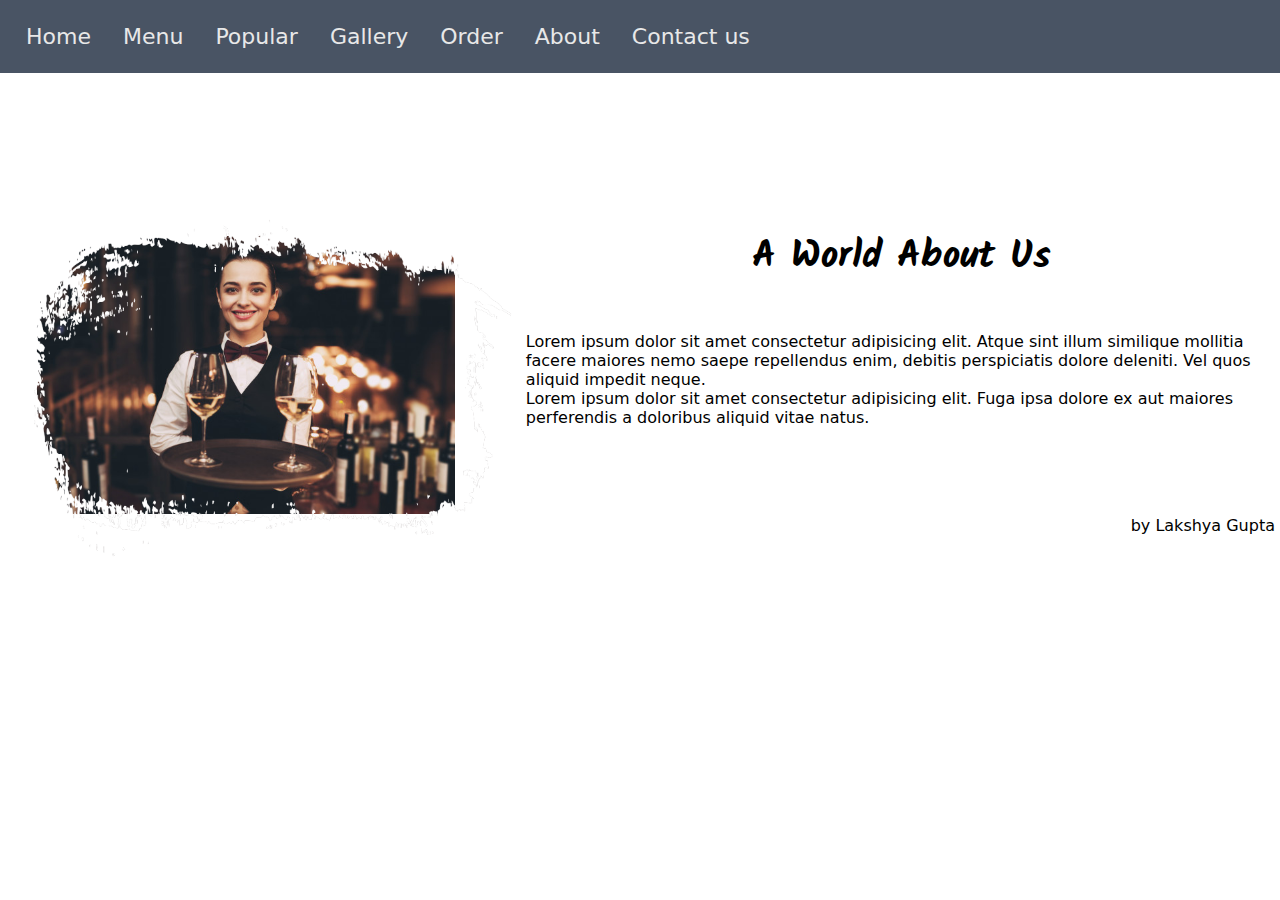
<file: html/about.html>
<html>

<head>
    <title>About us</title>
    <link rel="shortcut icon" href="../images/title-logo.png" type="image/x-icon" />
    <link rel="stylesheet" href="../style/about.css" />
    <link rel="preconnect" href="https://fonts.googleapis.com">
    <link rel="preconnect" href="https://fonts.gstatic.com" crossorigin>
    <link href="https://fonts.googleapis.com/css2?family=Kalam:wght@300;400;700&display=swap" rel="stylesheet">
</head>

<body>
    <header class="navigation">
        <div>
            <a class="navbar" href="../index.html">Home</a>
            <a class="navbar" href="menu.html">Menu</a>
            <a class="navbar" href="popular.html">Popular</a>
            <a class="navbar" href="gallery.html">Gallery</a>
            <a class="navbar" href="order.html">Order</a>
            <a class="navbar" href="about.html">About</a>
            <a href="contactme.html">Contact us</a>
        </div>
    </header>
    <section id="about" class="about">
        <table>
            <tr>
                <td>
                    <img class="frame" src="../images/about-frame-img.png" alt="">
                    <img class="img" src="../images/about-img.jpg" alt="">
                </td>
                <td>
                    <div class="about-desc">
                        <h2>A World About Us</h2>
                        <p>
                            Lorem ipsum dolor sit amet consectetur adipisicing elit. Atque sint
                            illum similique mollitia facere maiores nemo saepe repellendus enim,
                            debitis perspiciatis dolore deleniti. Vel quos aliquid impedit neque.
                        </p>
                        <p>
                            Lorem ipsum dolor sit amet consectetur adipisicing elit. Fuga ipsa
                            dolore ex aut maiores perferendis a doloribus aliquid vitae natus.
                        </p>
                    </div>

                </td>
            </tr>
        </table>
    </section>
    <footer>
        <p style="text-align: right; margin-right:5px;">by Lakshya Gupta</p>
    </footer>
</body>

</html>
</file>
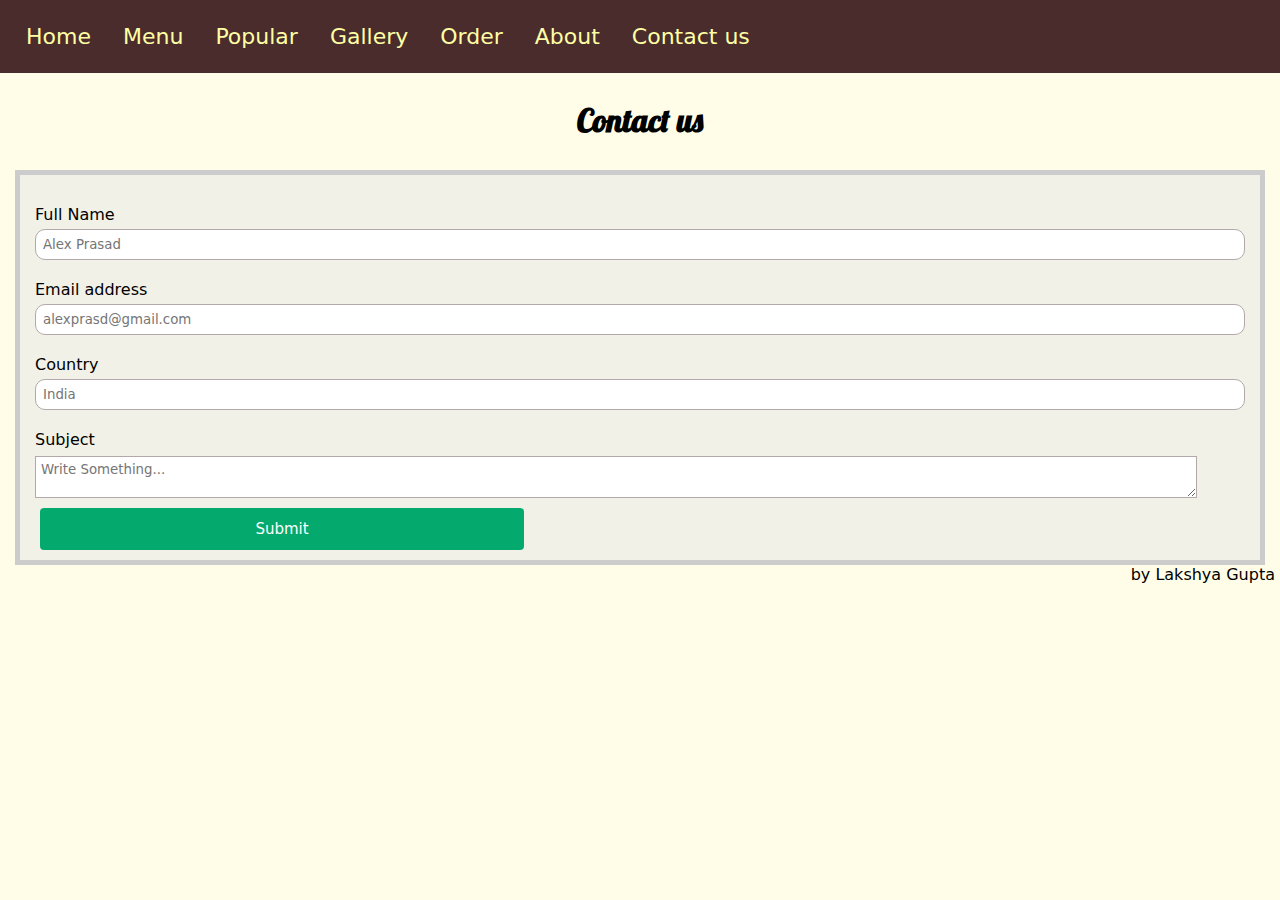
<file: html/contactme.html>
<html>

<head>
    <title>Contact Us</title>
    <link rel="shortcut icon" href="../images/title-logo.png" type="image/x-icon" />
    <link rel="stylesheet" href="../style/contactme.css" />
    <link rel="preconnect" href="https://fonts.gstatic.com" crossorigin>
  <link href="https://fonts.googleapis.com/css2?family=Lobster&display=swap" rel="stylesheet">
</head>

<body>
    <header class="navigation">
        <div>
            <a class="navbar" href="../index.html">Home</a>
            <a class="navbar" href="menu.html">Menu</a>
            <a class="navbar" href="popular.html">Popular</a>
            <a class="navbar" href="gallery.html">Gallery</a>
            <a class="navbar" href="order.html">Order</a>
            <a class="navbar" href="about.html">About</a>
            <a href="contactme.html">Contact us</a>
        </div>
    </header>
    <h1 class="heading">Contact us</h1>
    <form class="contact-form" action="">
        <label for="fname">Full Name</label>
        <input type="text" id="fname" placeholder="Alex Prasad" name="firstname">
        <label for="email">Email address</label>
        <input type="text" id="email" name="email" placeholder="alexprasd@gmail.com">
        <label for="coun">Country</label>
        <input type="text" name="coun" id="coun" placeholder="India">
        <label for="subject">Subject</label><br>
        <textarea name="subject" id="subject" placeholder="Write Something..."></textarea>
        <input type="submit" value="Submit" class="btn">
    </form>
    
    <footer>
        <p style="text-align: right; margin-right:5px;">by Lakshya Gupta</p>
    </footer>
</body>

</html>
</file>
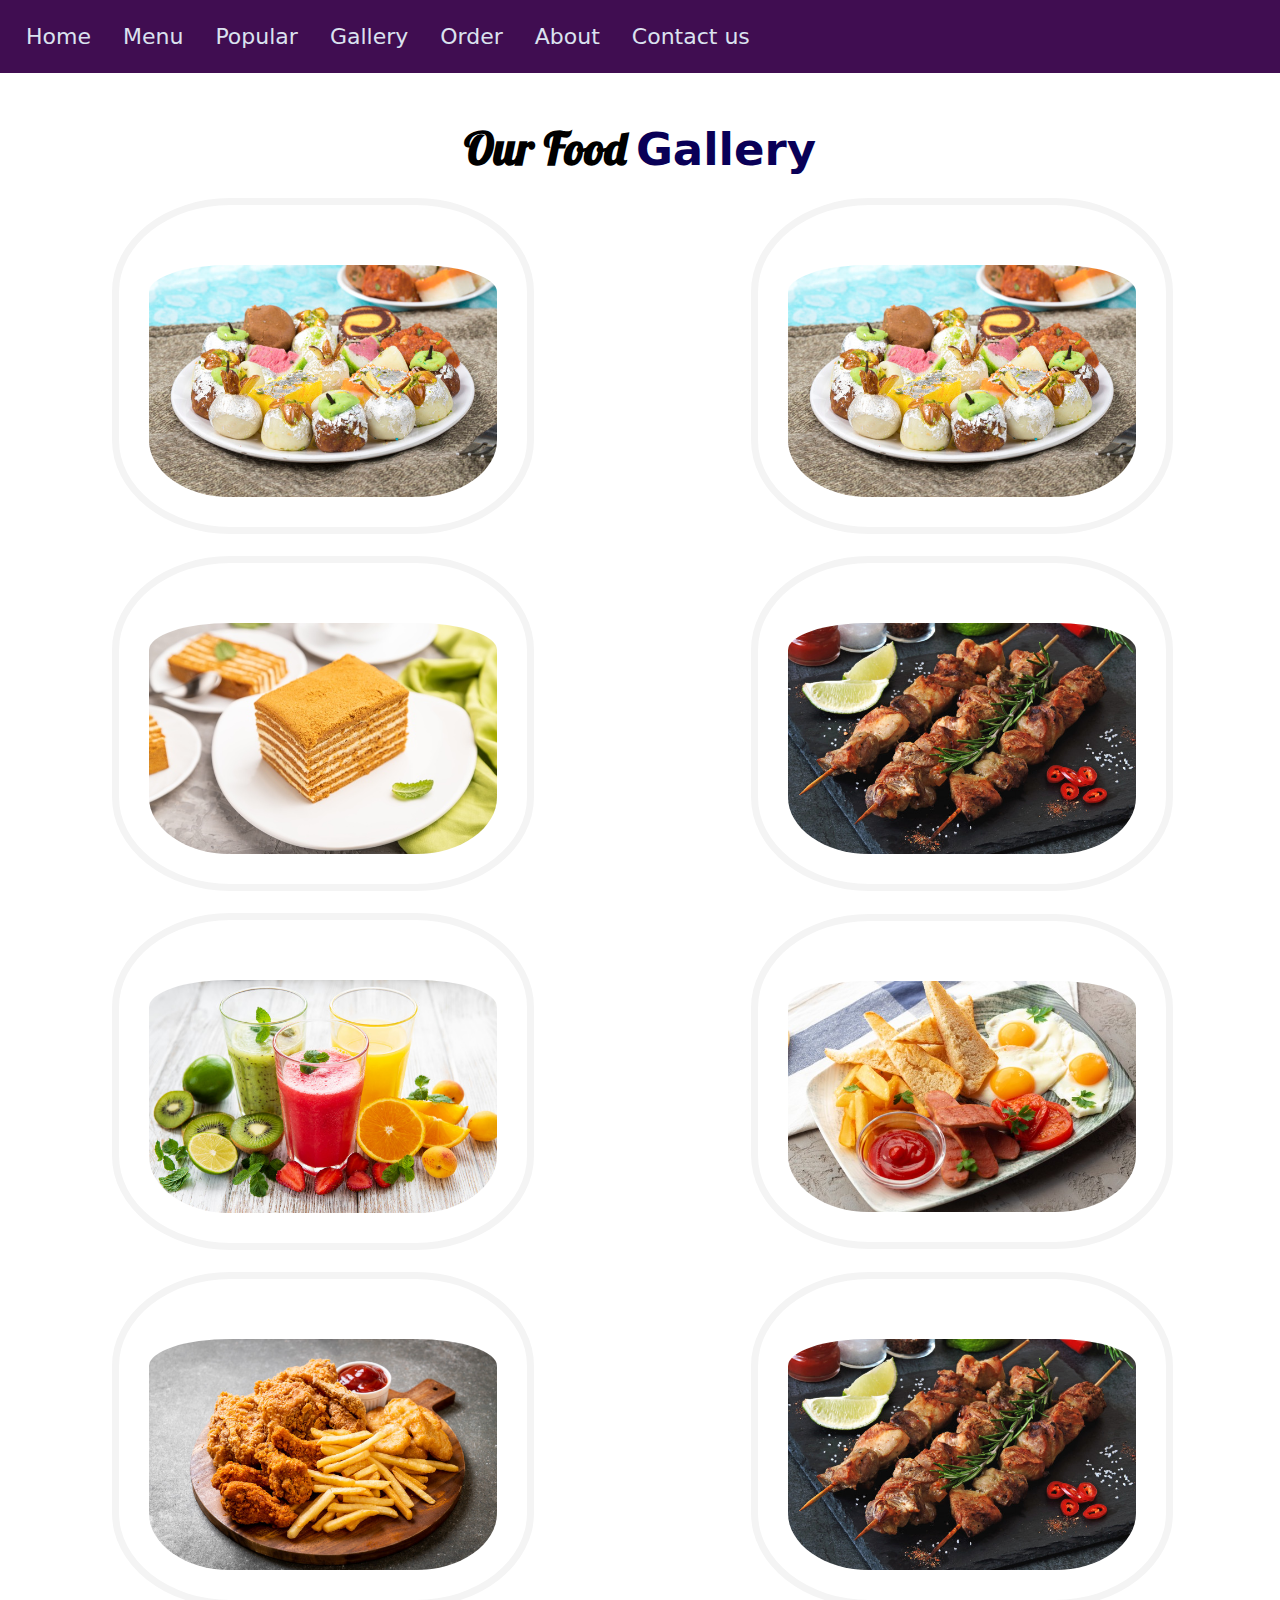
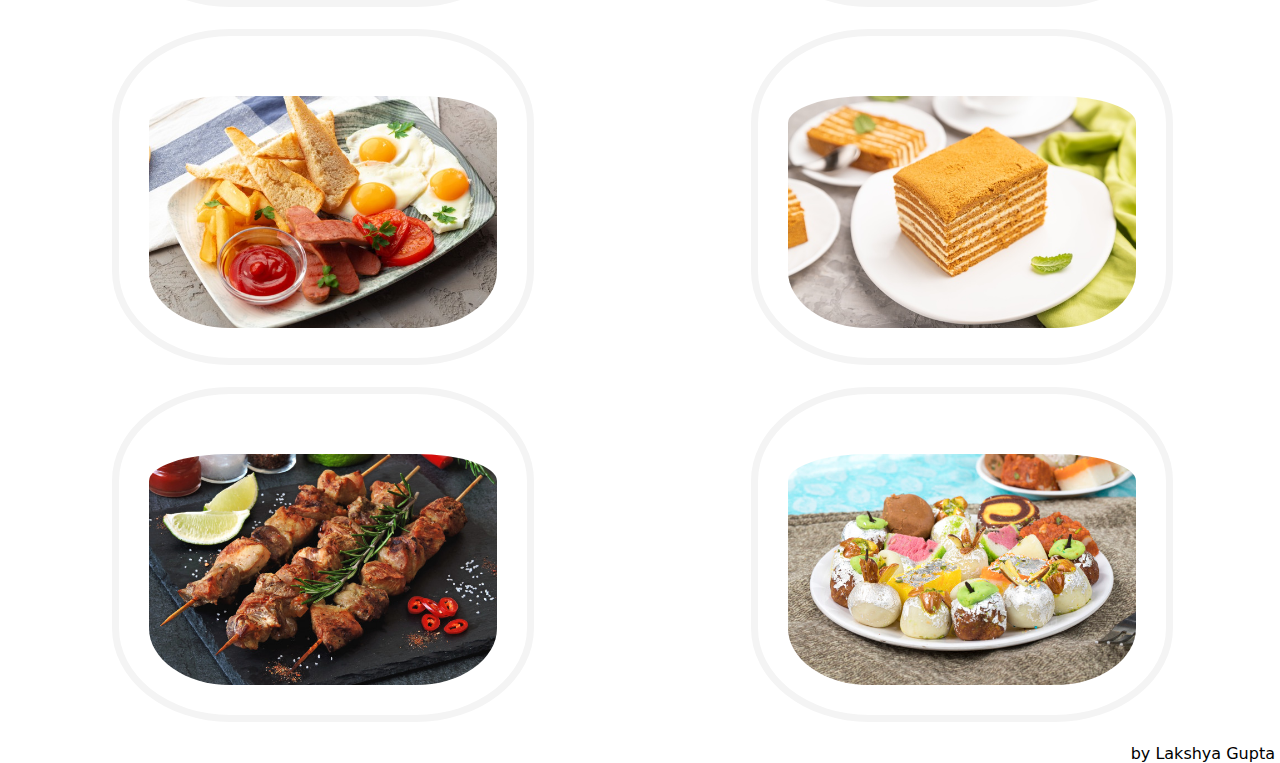
<file: html/gallery.html>
<html>

<head>
    <title>Gallery</title>
    <link rel="shortcut icon" href="../images/title-logo.png" type="image/x-icon" />
    <link rel="stylesheet" href="../style/gallery.css" />
    <link rel="preconnect" href="https://fonts.gstatic.com" crossorigin>
    <link href="https://fonts.googleapis.com/css2?family=Lobster&display=swap" rel="stylesheet">
</head>

<body>
    <header class="navigation">
        <div>
            <a class="navbar" href="../index.html">Home</a>
            <a class="navbar" href="menu.html">Menu</a>
            <a class="navbar" href="popular.html">Popular</a>
            <a class="navbar" href="gallery.html">Gallery</a>
            <a class="navbar" href="order.html">Order</a>
            <a class="navbar" href="about.html">About</a>
            <a href="contactme.html">Contact us</a>
        </div>
    </header>
    <section id="gallery" class="gallery">
        <h2>Our Food <span>Gallery</span></h2>

        <table>
            <tr>
                <td>
                    <div class="g-card">
                        <img src="../images/img1.jpg" alt="Net Error" />
                    </div>
                </td>
                <td>
                    <div class="g-card">
                        <img src="../images/img1.jpg" alt="Net Error" />
                    </div>
                </td>
            </tr>
            <tr>
                <td>
                    <div class="g-card">
                        <img src="../images/img6.jpg" alt="Net Error" />
                    </div>
                </td>
                <td>
                    <div class="g-card">
                        <img src="../images/img2.jpg" alt="Net Error" />
                    </div>
                </td>
            </tr>
            <tr>
                <td>
                    <div class="g-card">
                        <img src="../images/img5.jpg" alt="Net Error" />
                    </div>
                </td>
                <td>
                    <div class="g-card">
                        <img src="../images/img3.jpg" alt="Net Error" />
                    </div>
                </td>
            </tr>
            <tr>
                <td>
                    <div class="g-card">
                        <img src="../images/img4.jpg" alt="Net Error" />
                    </div>
                </td>
                <td>
                    <div class="g-card">
                        <img src="../images/img2.jpg" alt="Net Error" />
                    </div>
                </td>
            </tr>
            <tr>
                <td>
                    <div class="g-card">
                        <img src="../images/img3.jpg" alt="Net Error" />
                    </div>
                </td>
                <td>
                    <div class="g-card">
                        <img src="../images/img6.jpg" alt="Net Error" />
                    </div>
                </td>
            </tr>
            <tr>
                <td>
                    <div class="g-card">
                        <img src="../images/img2.jpg" alt="Net Error" />
                    </div>
                </td>
                <td>
                    <div class="g-card">
                        <img src="../images/img1.jpg" alt="Net Error" />
                    </div>
                </td>
            </tr>
        </table>
    </section>
    <footer>
        <p style="text-align: right; margin-right:5px;">by Lakshya Gupta</p>
    </footer>
</body>

</html>
</file>
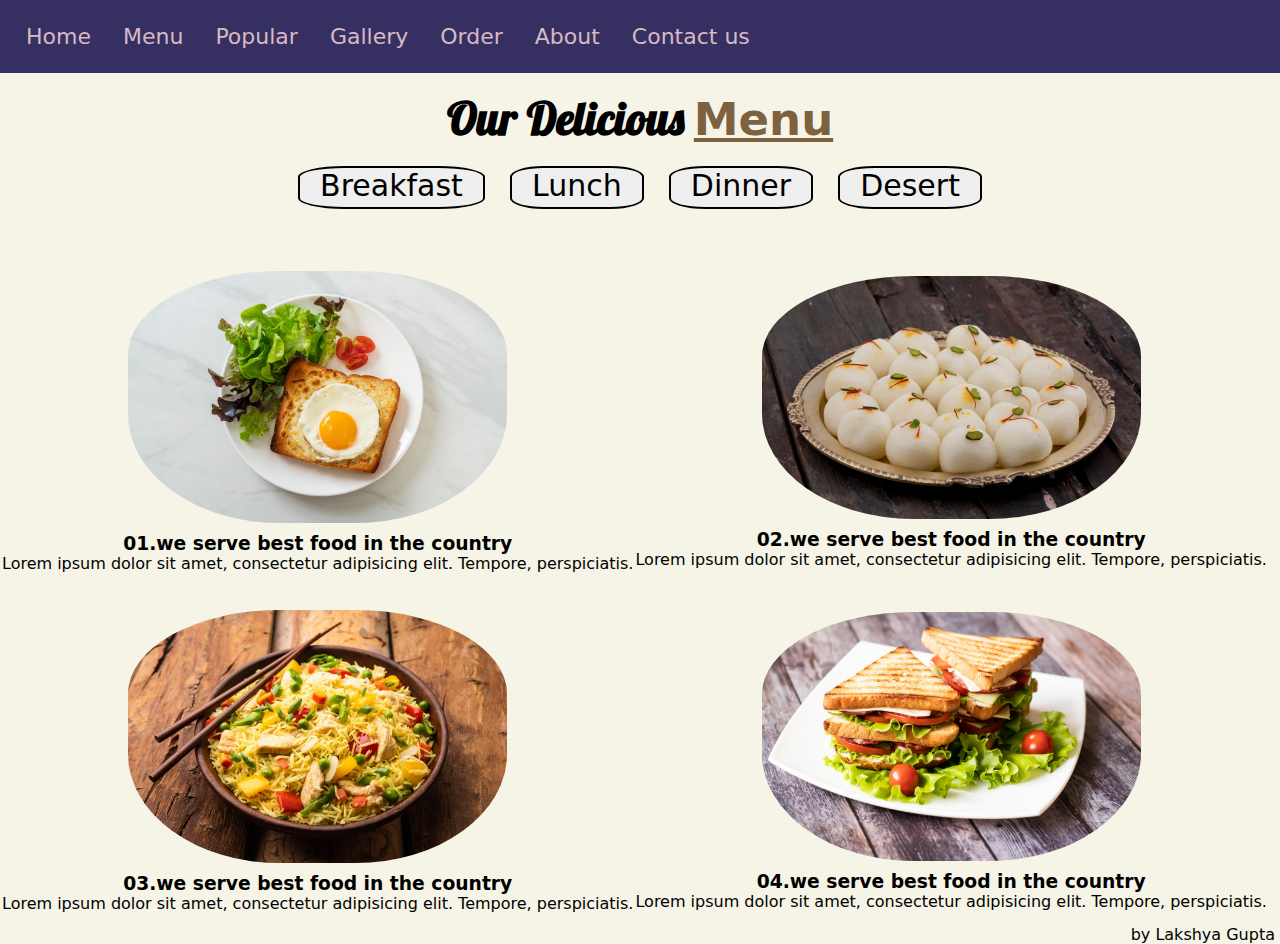
<file: html/menu.html>
<html>

<head>
    <title>Menu</title>
    <link rel="shortcut icon" href="../images/title-logo.png" type="image/x-icon" />
    <link rel="stylesheet" href="../style/menu.css" />
    <link rel="preconnect" href="https://fonts.googleapis.com">
<link rel="preconnect" href="https://fonts.gstatic.com" crossorigin>
<link href="https://fonts.googleapis.com/css2?family=Lobster&display=swap" rel="stylesheet">
</head>

<body>
    <header class="navigation">
        <div>
            <a class="navbar" href="../index.html">Home</a>
            <a class="navbar" href="menu.html">Menu</a>
            <a class="navbar" href="popular.html">Popular</a>
            <a class="navbar" href="gallery.html">Gallery</a>
            <a class="navbar" href="order.html">Order</a>
            <a class="navbar" href="about.html">About</a>
            <a href="contactme.html">Contact us</a>
        </div>
    </header>
    <section id="menu" class="menu">
        <h2>Our Delicious <span>Menu</span></h2>
        
        <div class="catagory">
            <input type="button"onclick="alert('Network Error')" value="Breakfast" />
            <input type="button" onclick="alert('Network Error')" value="Lunch" />
            <input type="button" onclick="alert('Network Error')" value="Dinner" />
            <input type="button" onclick="alert('Network Error')" value="Desert" />
        </div>
        
        <table>
            <tr>
                <td>
                    <img id="c-img" src="../images/menu-breakfast.jpg" alt="Net Error" />
                    <div class="info">
                        <h3><span>01.</span>we serve best food in the country</h3>
                        <p>
                            Lorem ipsum dolor sit amet, consectetur adipisicing elit. Tempore,
                            perspiciatis.
                        </p>
                    </div>
                </td>
                <td>
                    <img id="c-img" src="../images/menu-desert.jpg" alt="Net Error" />
                    <div class="info">
                        <h3><span>02.</span>we serve best food in the country</h3>
                        <p>
                            Lorem ipsum dolor sit amet, consectetur adipisicing elit. Tempore,
                            perspiciatis.
                        </p>
                    </div>
                </td>
            </tr>
            <tr>
                <td>
                    <img id="c-img" src="../images/menu-dinner.jpg" alt="Net Error" />
                    <div class="info">
                        <h3><span>03.</span>we serve best food in the country</h3>
                        <p>
                            Lorem ipsum dolor sit amet, consectetur adipisicing elit. Tempore,
                            perspiciatis.
                        </p>
                    </div>
                </td>
                <td>
                    <img id="c-img" src="../images/menu-lunch.jpg" alt="Net Error" />
                    <div class="info">
                        <h3><span>04.</span>we serve best food in the country</h3>
                        <p>
                            Lorem ipsum dolor sit amet, consectetur adipisicing elit. Tempore,
                            perspiciatis.
                        </p>
                    </div>
                </td>
            </tr>
        </table>       
    </section>
    <footer>
        <p style="text-align: right; margin-right:5px;">by Lakshya Gupta</p>
    </footer>
</body>

</html>
</file>
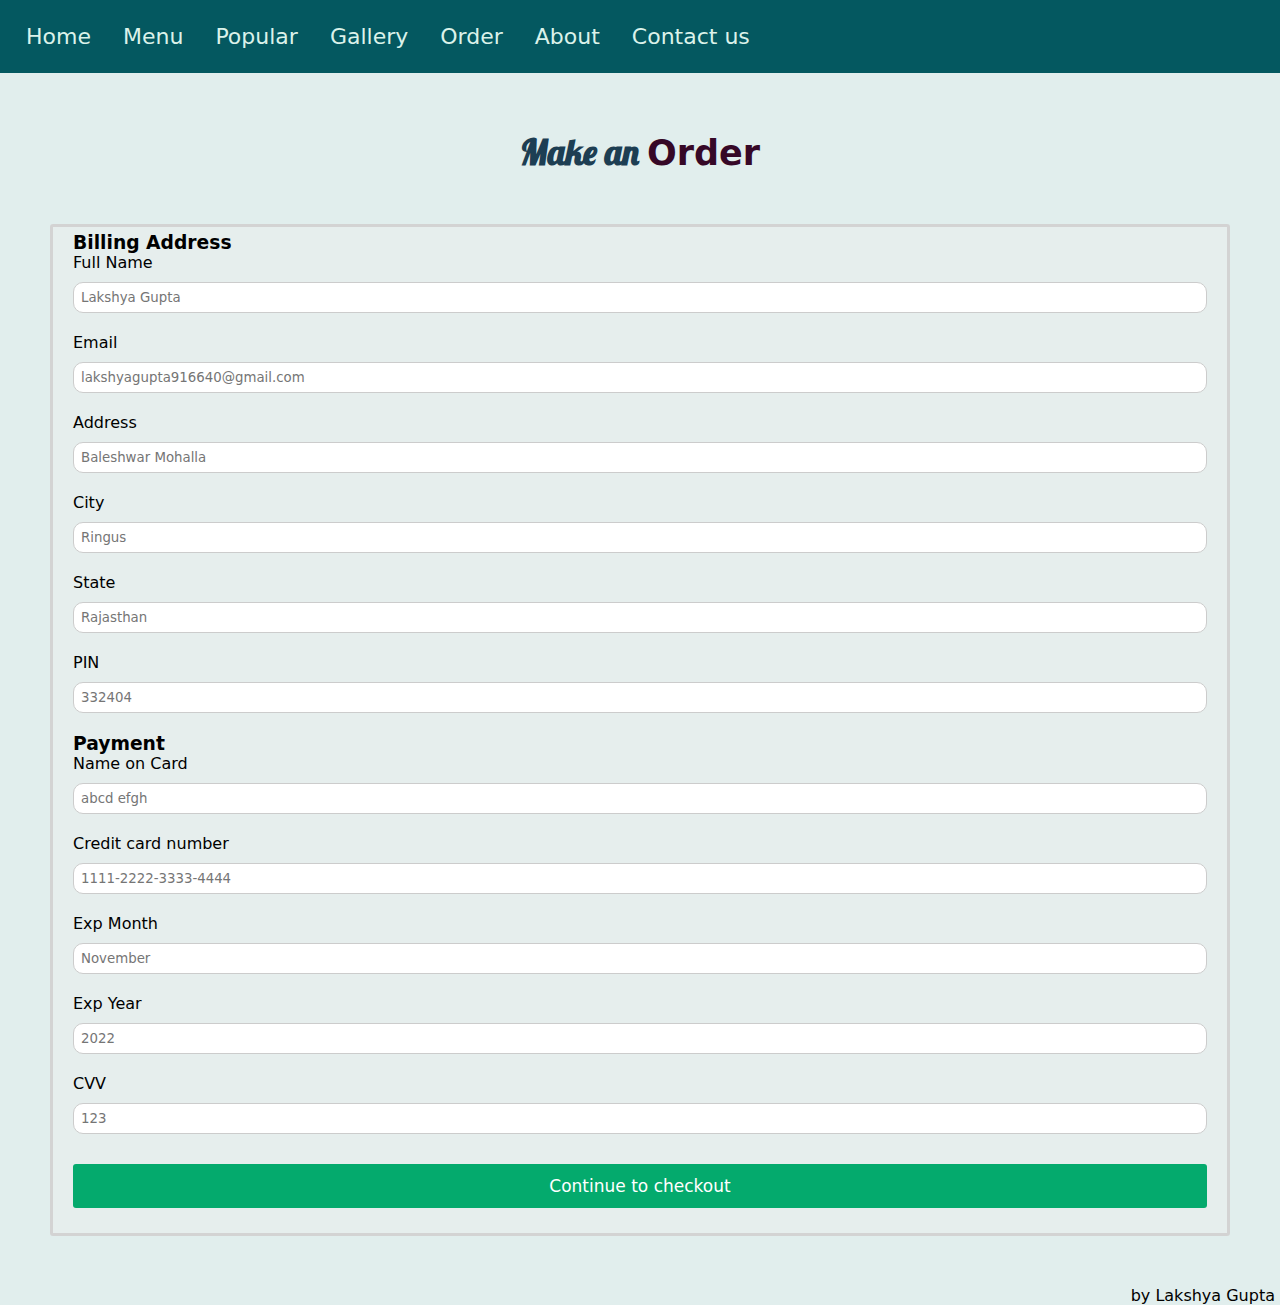
<file: html/order.html>
<html>

<head>
  <title>Order</title>
  <link rel="shortcut icon" href="../images/title-logo.png" type="image/x-icon" />
  <link rel="stylesheet" href="../style/order.css">

  <link rel="preconnect" href="https://fonts.gstatic.com" crossorigin>
  <link href="https://fonts.googleapis.com/css2?family=Lobster&display=swap" rel="stylesheet">
</head>

<body>
  <header class="navigation">
    <div>
      <a class="navbar" href="../index.html">Home</a>
      <a class="navbar" href="menu.html">Menu</a>
      <a class="navbar" href="popular.html">Popular</a>
      <a class="navbar" href="gallery.html">Gallery</a>
      <a class="navbar" href="order.html">Order</a>
      <a class="navbar" href="about.html">About</a>
      <a href="contactme.html">Contact us</a>
    </div>
  </header>
  <section id="order" class="order">
    <h2>Make an <span>Order</span></h2>
    <div class="order-form">
      <div class="col-75">
        <div class="container">
          <form action="">

            <div class="row">
              <div class="col-50">
                <h3>Billing Address</h3>
                <label for="fname"><i class="fa fa-user"></i> Full Name</label>
                <input type="text" id="fname" name="firstname" placeholder="Lakshya Gupta">
                <label for="email"><i class="fa fa-envelope"></i> Email</label>
                <input type="text" id="email" name="email" placeholder="lakshyagupta916640@gmail.com">
                <label for="adr"><i class="fa fa-address-card-o"></i> Address</label>
                <input type="text" id="adr" name="address" placeholder="Baleshwar Mohalla ">
                <label for="city"><i class="fa fa-institution"></i> City</label>
                <input type="text" id="city" name="city" placeholder="Ringus">

                <div class="row">
                  <div class="col-50">
                    <label for="state">State</label>
                    <input type="text" id="state" name="state" placeholder="Rajasthan">
                  </div>
                  <div class="col-50">
                    <label for="pin">PIN</label>
                    <input type="text" id="pin" name="pin" placeholder="332404">
                  </div>
                </div>
              </div>

              <div class="col-50">
                <h3>Payment</h3>
                <label for="cname">Name on Card</label>
                <input type="text" id="cname" name="cardname" placeholder="abcd efgh">
                <label for="ccnum">Credit card number</label>
                <input type="text" id="ccnum" name="cardnumber" placeholder="1111-2222-3333-4444">
                <label for="expmonth">Exp Month</label>
                <input type="text" id="expmonth" name="expmonth" placeholder="November">

                <div class="row">
                  <div class="col-50">
                    <label for="expyear">Exp Year</label>
                    <input type="text" id="expyear" name="expyear" placeholder="2022">
                  </div>
                  <div class="col-50">
                    <label for="cvv">CVV</label>
                    <input type="text" id="cvv" name="cvv" placeholder="123">
                  </div>
                </div>
              </div>

            </div>

            <input type="submit" value="Continue to checkout" onclick="alert('Your Order will Place soon...')" class="btn">
          </form>
        </div>
      </div>

  </section>
  <footer>
    <p style="text-align: right; margin-right:5px;">by Lakshya Gupta</p>
  </footer>
</body>

</html>
</file>
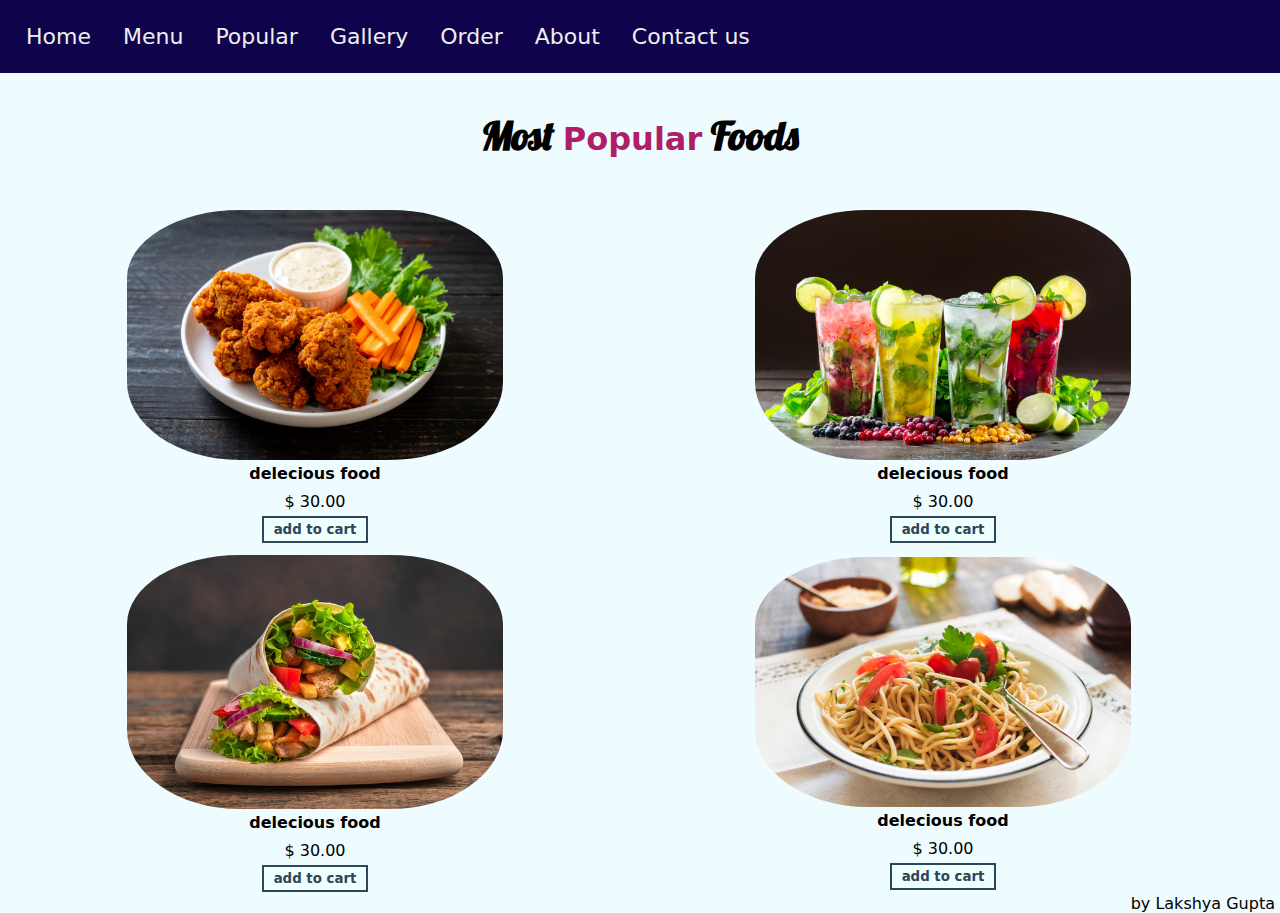
<file: html/popular.html>
<html>

<head>
    <title>Popular</title>
    <link rel="shortcut icon" href="../images/title-logo.png" type="image/x-icon" />
    <link rel="stylesheet" href="../style/popular.css" />
    <link rel="preconnect" href="https://fonts.googleapis.com">
<link rel="preconnect" href="https://fonts.gstatic.com" crossorigin>
<link href="https://fonts.googleapis.com/css2?family=Lobster&display=swap" rel="stylesheet">
</head>

<body>
    <header class="navigation">
        <div>
            <a class="navbar" href="../index.html">Home</a>
            <a class="navbar" href="menu.html">Menu</a>
            <a class="navbar" href="popular.html">Popular</a>
            <a class="navbar" href="gallery.html">Gallery</a>
            <a class="navbar" href="order.html">Order</a>
            <a class="navbar" href="about.html">About</a>
            <a href="contactme.html">Contact us</a>
        </div>
    </header>
    <section id="popular" class="popular">
        <h2>Most <span>Popular</span> Foods</h2>

        <table>
            <tr>
                <td>
                    <div class="p-card">
                        <img src="../images/product-1.jpg" alt="Net Error" />
                        <h4>delecious food</h4>
                        <p class="price">$ 30.00</p>
                        <input type="button" onclick="alert('Item is added to cart')" value="add to cart" />
                    </div>
                </td>
                <td>
                    <div class="p-card">
                        <img src="../images/product-2.jpg" alt="Net Error" />
                        <h4>delecious food</h4>
                        <p class="price">$ 30.00</p>
                        <input type="button" onclick="alert('Item is added to cart')" value="add to cart" />
                    </div>
                </td>
            </tr>
            <tr>
                <td>
                    <div class="p-card">
                        <img src="../images/product-3.jpg" alt="Net Error" />
                        <h4>delecious food</h4>
                        <p class="price">$ 30.00</p>
                        <input type="button" onclick="alert('Item is added to cart')" value="add to cart" />
                    </div>
                </td>
                <td>
                    <div class="p-card">
                        <img src="../images/product-4.jpg" alt="Net Error" />
                        <h4>delecious food</h4>
                        <p class="price">$ 30.00</p>
                        <input type="button" onclick="alert('Item is added to cart')" value="add to cart" />
                    </div>
                </td>
            </tr>
        </table>
    </section>
    <footer>
        <p style="text-align: right; margin-right:5px;">by Lakshya Gupta</p>
    </footer>
</body>

</html>
</file>
<file: style/about.css>
*{
    padding: 0px;
    margin: 0px;
    box-sizing: border-box;
    font-family: system-ui, -apple-system, BlinkMacSystemFont, 'Segoe UI', Roboto, Oxygen, Ubuntu, Cantarell, 'Open Sans', 'Helvetica Neue', sans-serif;
    border: none;
}

.navigation a{
    float: left;
    color: #E8E8E8;
    text-align: center;
    padding: 14px 16px;
    text-decoration: none;
    font-size: 22px;
}
.navigation a:hover{
    color: #BBBFCA;
}
.frame{
    position: absolute;
    padding-top: 130px;
    width: 40%;
}
.img {
    padding-top: 161px;
    padding-left: 35px;
    width: 150%;;
}
.about-desc{
    padding-left: 220px;
    margin-top: 65px;
}
.about-desc h2{
    padding-bottom: 45px;
    text-align: center;
    font-size: 38px;
    font-family: 'Kalam', cursive;
    
}
.navigation {
    background-color: #495464;
    padding: 10px;
    overflow: hidden;
    position: inherit;
    width: 100%;
}
.about-desc div{
    padding-left: 50px;
}
.body{
    background-color: #F4F4F2;
}
</file>
<file: style/contactme.css>
*{
    padding: 0px;
    margin: 0px;
    box-sizing: border-box;
    font-family: system-ui, -apple-system, BlinkMacSystemFont, 'Segoe UI', Roboto, Oxygen, Ubuntu, Cantarell, 'Open Sans', 'Helvetica Neue', sans-serif;
    border: none;
}
.navigation {
    background-color: #4A2C2C;
    padding: 10px;
    overflow: hidden;
    position: fixed;
    width: 100%;
}
.navigation a{
    float: left;
    color: #FEFEA4;
    text-align: center;
    padding: 14px 16px;
    text-decoration: none;
    font-size: 22px;
}
.navigation a:hover{
    color: #FFDC76;
}
.heading{
    padding-top: 100px;
}
body{
    background-color: #FFFDE8;
}
.contact-form{
    margin: 30px 15px 0 15px;
    padding: 30px 15px 0 15px;
    border: 5px solid #ccc ;
    background-color: #f2f1e8;
}
input {
    width: 100%;
    margin-bottom: 20px;
    margin-top: 5px;
    padding:7px;
    border: 1px solid rgb(179, 169, 169);
    border-radius: 10px;
    
}
textarea{
    width: 96%;
    border: 1px solid rgb(179, 169, 169) ;
    padding: 5px;
    margin-top: 7px;
}
label{
    padding-bottom: 5px;
}
.btn {
    background-color: #04AA6D;
    color: white;
    padding: 12px 10px;
    border: none;
    border-radius: 4px;
    cursor: pointer;
    width: 40%;
    font-size: 15px;
    margin: 10px 5px;
}
.btn:hover {
    background-color: #45a049;
}
.heading{
    text-align: center;
    font-family: 'Lobster', cursive;
}
</file>
<file: style/gallery.css>
*{
    padding: 0px;
    margin: 0px;
    box-sizing: border-box;
    font-family: system-ui, -apple-system, BlinkMacSystemFont, 'Segoe UI', Roboto, Oxygen, Ubuntu, Cantarell, 'Open Sans', 'Helvetica Neue', sans-serif;
    border: none;
}
.navigation {
    background-color: #400D51;
    padding: 10px;
    overflow: hidden;
    position: fixed;
    width: 100%;
}
.navigation a{
    float: left;
    color: #DBE2EF;
    text-align: center;
    padding: 14px 16px;
    text-decoration: none;
    font-size: 22px;
}
.navigation a:hover{
    color: #BC8CF2;
}
.gallery h2{
    padding-top: 120px;
    text-align: center;
    font-size: 45px;
    font-family: 'Lobster', cursive;
    padding-bottom: 20px;
}
.g-card{
    padding-left: 110px;
}
.g-card img{
    padding: 60px 30px 30px 30px;
    width: 80%;
    border-radius: 28%;
    border: 7px solid #F4F4F4;
    margin-bottom: 20px;
}
.gallery h2 span{
    color: #090057;
}
</file>
<file: style/menu.css>
*{
    padding: 0px;
    margin: 0px;
    box-sizing: border-box;
    font-family: system-ui, -apple-system, BlinkMacSystemFont, 'Segoe UI', Roboto, Oxygen, Ubuntu, Cantarell, 'Open Sans', 'Helvetica Neue', sans-serif;
    border: none;
}
body{
    background-color: #F6F4E6;
}
.navigation {
    background-color: #363062;
    padding: 10px;
    overflow: hidden;
    position: fixed;
    width: 100%;
}
.navigation a{
    float: left;
    color: #D8B9C3;
    text-align: center;
    padding: 14px 16px;
    text-decoration: none;
    font-size: 22px;
}
.navigation a:hover{
    color: #827397;
}
#menu h2{
    padding-top: 90px;
    font-size: 45px;
    text-align: center;
    font-family: 'Lobster', cursive;

}
#menu h2 span{
    color: rgb(126, 98, 64);
    text-decoration-line:underline ;
}
.catagory{
    text-align: center;
    padding-top: 20px;

}
.catagory input{
    font-size: 30px;
    padding-left: 20px;
    padding-right: 20px;
    margin: 0px 10px 25px 10px;
    border-radius: 25%;
    border: solid 2px;
    padding-bottom: 4px;
    cursor: pointer;
}
.catagory input:hover{
    background-color: bisque;
    color: #827397;
}
#c-img{
    width: 60%;
    border-radius: 40%;
    padding: 35px 0 10px 0;
}
table{
    text-align: center;
}
section{
    margin-bottom: 10px;
}
</file>
<file: style/order.css>
*{
    padding: 0px;
    margin: 0px;
    box-sizing: border-box;
    font-family: system-ui, -apple-system, BlinkMacSystemFont, 'Segoe UI', Roboto, Oxygen, Ubuntu, Cantarell, 'Open Sans', 'Helvetica Neue', sans-serif;
    border: none;
}
body{
    
    background-color: #e1eeed;
}
.navigation {
    background-color: #045860;
    padding: 10px;
    overflow: hidden;
    position: fixed;
    width: 100%;
}
.navigation a{
    float: left;
    color: #dbf2ea;
    text-align: center;
    padding: 14px 16px;
    text-decoration: none;
    font-size: 22px;
}
.navigation a:hover{
    color: #B5FE83;
}
#order{
    padding-top: 130px;
}
.order h2{
    margin-bottom: 40px;
    font-size: 35px;
    text-align: center;
    font-family: 'Lobster', cursive;
    color: #1D3E53;
}
.order h2 span{
    color: #360827;
}
.container {
    background-color: #e6eeed;
    padding: 5px 20px 15px 20px;
    border: 3px solid lightgrey;
    border-radius: 3px;
}
input {
    width: 100%;
    margin-bottom: 20px;
    padding: 7px;
    border: 1px solid #ccc;
    border-radius: 10px;
  }
label {
    margin-bottom: 10px;
    display: block;
}
.btn {
    background-color: #04AA6D;
    color: white;
    padding: 12px;
    margin: 10px 0;
    border: none;
    width: 100%;
    border-radius: 3px;
    cursor: pointer;
    font-size: 17px;
  }
.btn:hover {
    background-color: #45a049;
}
.order-form{
    margin: 50px;
}
/* .order h2 span{
    colo;
} */
</file>
<file: style/popular.css>
*{
    padding: 0px;
    margin: 0px;
    box-sizing: border-box;
    font-family: system-ui, -apple-system, BlinkMacSystemFont, 'Segoe UI', Roboto, Oxygen, Ubuntu, Cantarell, 'Open Sans', 'Helvetica Neue', sans-serif;
    border: none;
}
body{
    background-color: #eefbff;
}
.navigation {
    background-color: #0F044C;
    padding: 10px;
    overflow: hidden;
    position: fixed;
    width: 100%;
}
.navigation a{
    float: left;
    color: #EEEEEE;
    text-align: center;
    padding: 14px 16px;
    text-decoration: none;
    font-size: 22px;
}
.navigation a:hover{
    color: #787A91;
}
.popular h2{
    text-align: center;
    font-family: 'Lobster', cursive;
    font-size: 40px;
    padding: 110px 0 38px 0;
}
.popular h2 span{
    color: #B01E68;
    font-size: 80%;
}
.p-card{
    text-align: center;
}
.popular img{
    width: 60%;
    border-radius: 30%;
    padding-top: 10px;
}
.popular h4{
    padding: 4px;
}
.price{
    padding: 5px;
}
.popular input{
    background-color: #EFFFFD;
    cursor: pointer;
    border: 2px solid;
    padding: 4px 10px;
    font-weight: 650;
    color: #2D4659;
}
.popular input:hover{
    background-color: rgb(178, 226, 226);
}
</file>
